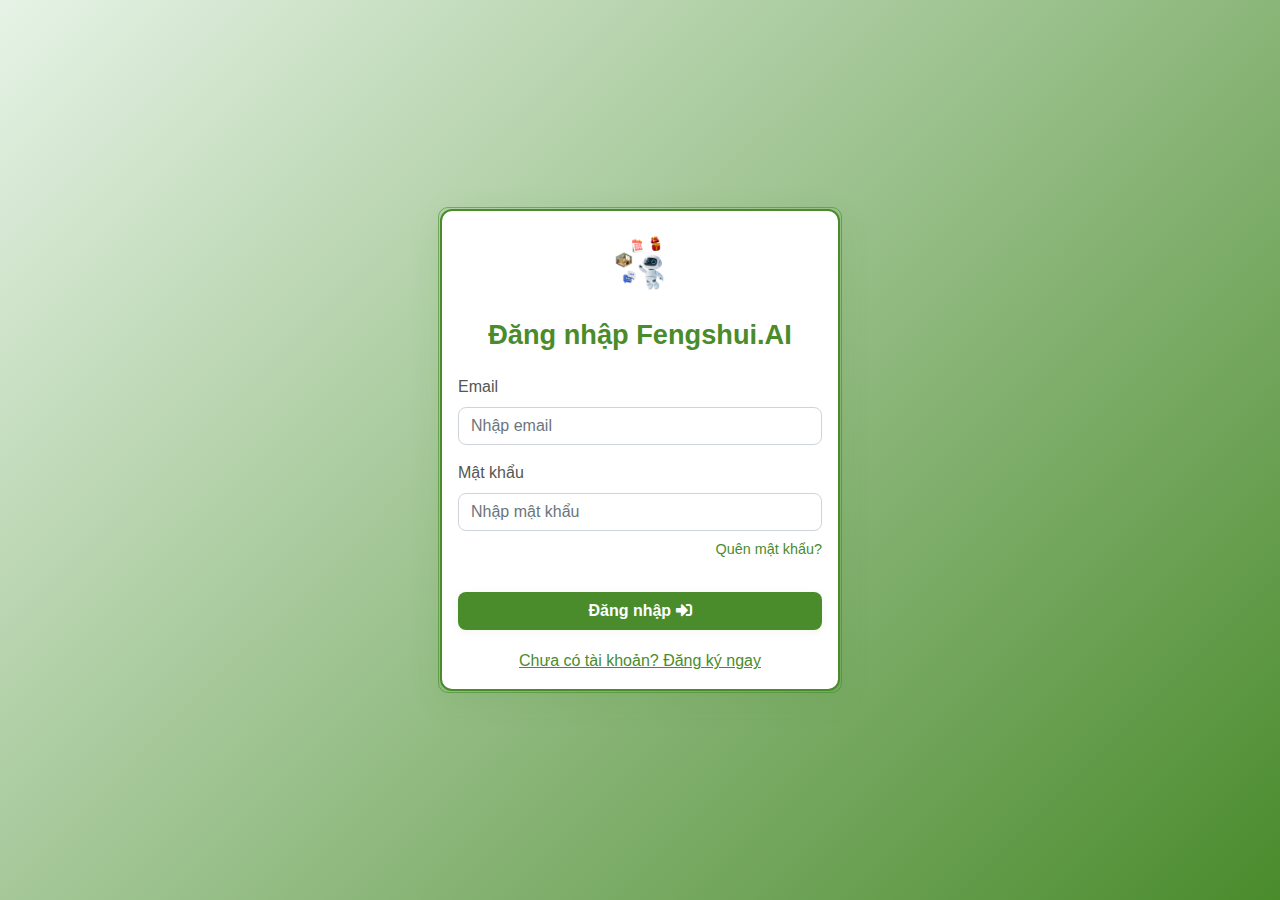
<file: contact.html>
<!DOCTYPE html>
<html lang="en">

<head>
    <meta charset="utf-8">
    <title>Fengshui - Ứng dung AI phong thủy</title>
    <meta content="width=device-width, initial-scale=1.0" name="viewport">
    <meta content="" name="keywords">
    <meta content="" name="description">

    <!-- Favicon -->
    <link href="img/favicon.ico" rel="icon">

    <!-- Google Web Fonts -->
    <link rel="preconnect" href="https://fonts.googleapis.com">
    <link rel="preconnect" href="https://fonts.gstatic.com" crossorigin>
    <link href="https://fonts.googleapis.com/css2?family=Open+Sans:wght@400;600&family=Ubuntu:wght@500;700&display=swap"
        rel="stylesheet">

    <!-- Icon Font Stylesheet -->
    <link href="https://cdnjs.cloudflare.com/ajax/libs/font-awesome/5.10.0/css/all.min.css" rel="stylesheet">
    <link href="https://cdn.jsdelivr.net/npm/bootstrap-icons@1.4.1/font/bootstrap-icons.css" rel="stylesheet">

    <!-- Libraries Stylesheet -->
    <link href="lib/animate/animate.min.css" rel="stylesheet">
    <link href="lib/owlcarousel/assets/owl.carousel.min.css" rel="stylesheet">

    <!-- Customized Bootstrap Stylesheet -->
    <link href="css/bootstrap.min.css" rel="stylesheet">

    <!-- Template Stylesheet -->
    <link href="css/style.css" rel="stylesheet">
</head>

<body onload="getProfile()">
    <!-- Spinner Start -->
    <div id="spinner"
        class="show bg-white position-fixed translate-middle w-100 vh-100 top-50 start-50 d-flex align-items-center justify-content-center">
        <div class="spinner-grow text-primary" style="width: 3rem; height: 3rem;" role="status">
            <span class="sr-only">Loading...</span>
        </div>
    </div>
    <!-- Spinner End -->



    <!-- Navbar Start -->
    <div class="container-fluid sticky-top">
        <div class="container">
            <nav class="navbar navbar-expand-lg navbar-dark p-0">
                <a href="index.html" class="navbar-brand">
                    <h1 class="text-white">Fengshui<span class="text-dark">.</span>AI</h1>
                </a>
                <button type="button" class="navbar-toggler ms-auto me-0" data-bs-toggle="collapse"
                    data-bs-target="#navbarCollapse">
                    <span class="navbar-toggler-icon"></span>
                </button>
                <div class="collapse navbar-collapse" id="navbarCollapse">
                    <div class="navbar-nav ms-auto">
                        <a href="index.html" class="nav-item nav-link ">Trang chủ</a>
                        <a href="about.html" class="nav-item nav-link">Về chúng tôi</a>
                        <a href="service.html" class="nav-item nav-link">Tính năng</a>
                        <a href="project.html" class="nav-item nav-link">Vật phẩm </a>
                        <!-- <a href="price.html" class="nav-item nav-link">Bảng giá</a> -->
                        <a href="contact.html" class="nav-item nav-link active">Tài khoản</a>
                    </div>
                    <butaton type="button" class="btn text-white p-0 d-none d-lg-block" data-bs-toggle="modal"
                        data-bs-target="#searchModal"><i class="fa fa-search"></i></butaton>
                </div>
            </nav>
        </div>
    </div>
    <!-- Navbar End -->


    <!-- Hero Start -->
    <div class="container-fluid pt-5 bg-primary hero-header">
        <div class="container pt-5">
            <div class="row g-5 pt-5">
                <div class="col-lg-6 align-self-center text-center text-lg-start mb-lg-5">
                    <h1 class="display-4 text-white mb-4 animated slideInRight">Tài khoản</h1>
                    <nav aria-label="breadcrumb">
                        <ol class="breadcrumb justify-content-center justify-content-lg-start mb-0">
                            <li class="breadcrumb-item"><a class="text-white" href="#">Trang chủ</a></li>
                            <li class="breadcrumb-item"><a class="text-white" href="#">Tài khoản</a></li>
                        </ol>
                    </nav>
                </div>
                <div class="col-lg-6 align-self-end text-center text-lg-end">
                    <img class="img-fluid" src="img/new/banner.png" alt="" style="max-height: 300px;">
                </div>
            </div>
        </div>
    </div>
    <!-- Hero End -->


    <!-- Full Screen Search Start -->
    <div class="modal fade" id="searchModal" tabindex="-1">
        <div class="modal-dialog modal-fullscreen">
            <div class="modal-content" style="background: rgba(20, 24, 62, 0.7);">
                <div class="modal-header border-0">
                    <button type="button" class="btn btn-square bg-white btn-close" data-bs-dismiss="modal"
                        aria-label="Close"></button>
                </div>
                <div class="modal-body d-flex align-items-center justify-content-center">
                    <div class="input-group" style="max-width: 600px;">
                        <input type="text" class="form-control bg-transparent border-light p-3"
                            placeholder="Type search keyword">
                        <button class="btn btn-light px-4"><i class="bi bi-search"></i></button>
                    </div>
                </div>
            </div>
        </div>
    </div>
    <!-- Full Screen Search End -->


    <!-- Profile Start -->
    <div class="container-fluid py-5">
        <div class="container py-5">
            <div class="mx-auto text-center wow fadeIn" data-wow-delay="0.1s" style="max-width: 600px;">
                <div class="btn btn-sm border rounded-pill text-primary px-3 mb-3">Hồ Sơ Của Tôi</div>
                <h1 class="mb-4">Thông Tin Tài Khoản Fengshui</h1>
            </div>
            <div class="row g-5 justify-content-center">
                <div class="col-lg-10 col-xl-9 wow fadeIn" data-wow-delay="0.3s">
                    <div class="card shadow-sm mb-4" style="border-radius: 15px;">
                        <div class="card-body p-4">
                            <div class="row align-items-center">
                                <div class="col-md-3 text-center text-md-start mb-3 mb-md-0">
                                    <div class="position-relative d-inline-block">
                                        <img src="img/new/avatar-1.png" alt="Ảnh đại diện"
                                            class="img-fluid rounded-circle"
                                            style="width: 120px; height: 120px; object-fit: cover; border: 3px solid #eee;">
                                        <label for="avatarUpload"
                                            class="position-absolute bottom-0 end-0 bg-primary text-white rounded-circle p-2"
                                            style="cursor: pointer;">
                                            <i class="fas fa-camera"></i>
                                        </label>
                                        <input type="file" id="avatarUpload" class="d-none" accept="image/*">
                                    </div>
                                </div>
                                <div class="col-md-5" id="userInfo">
                                    <h4 class="mb-1" id="userName">Mr. Jack Sparrow</h4>
                                    <span class="badge bg-warning text-dark px-3 py-1 mb-2"
                                        style="font-size: 0.9rem; border-radius: 20px;" id="userPlan">Gói Fengshui
                                        thường</span>
                                    <ul class="list-unstyled mb-0" style="font-size: 0.9rem; line-height: 1.6;">
                                        <li><strong>Giới tính:</strong> <span id="userGender">Nam</span></li>
                                        <li><strong>Mệnh:</strong> <span id="userElement">Mộc</span></li>
                                        <li><strong>Ngày tạo tài khoản:</strong> <span
                                                id="userRegisterDate">05/03/2025</span>
                                        <li><strong>Ngày hết hạn gói:</strong> <span
                                                id="userExpireDate">05/03/2099</span>
                                        </li>
                                    </ul>
                                </div>
                                <div class="col-md-4 text-center mt-3 mt-md-0">
                                    <button class="btn btn-danger mb-2" onclick="logout()">
                                        <i class="fas fa-sign-out-alt me-2"></i>Đăng xuất
                                    </button>
                                </div>
                            </div>
                        </div>
                    </div>
                </div>

                <!-- <div class="col-lg-10 col-xl-9 wow fadeIn" data-wow-delay="0.5s">
                    <div class="card shadow-sm" style="border-radius: 15px;">
                        <div class="card-body p-4">
                            <h4 class="mb-3 border-bottom pb-2">Thông tin cơ bản</h4>
                            <ul class="list-unstyled mb-4" style="font-size: 0.95rem; line-height: 1.7;">
                                <li><strong>Ngày sinh (Dương lịch):</strong> 14/08/1989</li>
                                <li><strong>Tuổi âm:</strong> Kỷ Tỵ (rắn đất)</li>
                                <li><strong>Ngũ hành bản mệnh:</strong> Đại Lâm Mộc (gỗ rừng lớn)</li>
                                <li><strong>Quẻ mệnh:</strong> Tốn Mộc – Đông tứ mệnh</li>
                                <li><strong>Hướng tốt:</strong> Đông, Nam, Bắc, Đông Nam</li>
                            </ul>
                        </div>
                    </div>
                </div> -->
            </div>
        </div>
        <!-- Profile End -->

        <!-- Add JavaScript for mệnh calculation and avatar upload -->
        <script>
            var user = {};
            const BASE_URL = 'http://14.225.198.239:3000/api/user';
            // Function to calculate mệnh based on birth year
            const token = localStorage.getItem('token');
            if (!token || token === 'null' || token === 'undefined') {
                window.location.href = 'login.html';
            }
            function getProfile() {
                fetch(`${BASE_URL}/profile`, {
                    method: 'GET',
                    headers: {
                        'Authorization': `Bearer ${token}`
                    }
                }).then(response => response.json())
                    .then(data => {
                        console.log(data);


                        user = data.user;
                        plan = data.plan;
                        let expiredDate = user.plan_detail.expired_date ? new Date(user.plan_detail.expired_date).toLocaleDateString('vi-VN') : 'Không xác định';
                        document.getElementById('userName').textContent = user.name;
                        document.getElementById('userPlan').textContent = "Gói Fengshui " + plan.name;
                        document.getElementById('userRegisterDate').textContent = new Date(user.createdAt).toLocaleDateString('vi-VN');
                        document.getElementById('userGender').textContent = user.gender === "male" ? 'Nam' : 'Nữ';
                        document.getElementById('userElement').textContent = user.element;
                        document.getElementById('userExpireDate').textContent = expiredDate;
                    })
                    .catch(error => {
                        console.error('Error fetching profile:', error);
                    });
            }

            function calculateMenh(birthYear) {
                const can = ['Canh', 'Tân', 'Nhâm', 'Quý', 'Giáp', 'Ất', 'Bính', 'Đinh', 'Mậu', 'Kỷ'];
                const chi = ['Thân', 'Dậu', 'Tuất', 'Hợi', 'Tý', 'Sửu', 'Dần', 'Mão', 'Thìn', 'Tỵ', 'Ngọ', 'Mùi'];
                const nguHanh = ['Kim', 'Kim', 'Thủy', 'Thủy', 'Mộc', 'Mộc', 'Hỏa', 'Hỏa', 'Thổ', 'Thổ'];

                const canIndex = (birthYear - 4) % 10;
                const chiIndex = (birthYear - 4) % 12;

                return nguHanh[canIndex];
            }

            // Function to handle avatar upload
            document.getElementById('avatarUpload').addEventListener('change', function (e) {
                const file = e.target.files[0];
                if (file) {
                    const reader = new FileReader();
                    reader.onload = function (e) {
                        document.querySelector('.rounded-circle').src = e.target.result;
                    }
                    reader.readAsDataURL(file);
                }
            });



            // Function to handle logout
            function logout() {
                if (confirm('Bạn có chắc chắn muốn đăng xuất?')) {
                    // Add your logout logic here
                    localStorage.removeItem('token');
                    window.location.href = 'index.html';
                }
            }

            // Calculate and display mệnh based on birth year (1980-2005)
            const birthYear = 1989; // This should be dynamic based on user input
            if (birthYear >= 1980 && birthYear <= 2005) {
                document.getElementById('userMenh').textContent = calculateMenh(birthYear);
            }
        </script>

        <!-- Footer Start -->
        <div class="container-fluid bg-dark text-white-50 footer pt-5">
            <div class="container py-5">
                <div class="row g-5">
                    <div class="col-md-6 col-lg-3 wow fadeIn" data-wow-delay="0.1s">
                        <a href="index.html" class="d-inline-block mb-3">
                            <h1 class="text-white">Fengshui<span class="text-primary">.</span>AI</h1>
                        </a>
                        <p class="mb-0" style="text-align: justify;">Fengshui.AI mang đến giải pháp tư vấn phong thủy
                            ứng
                            dụng Trí Tuệ Nhân Tạo, giúp bạn hài hòa không gian sống, cải thiện vận mệnh và kiến tạo
                            tương
                            lai thịnh vượng.</p>
                    </div>
                    <div class="col-md-6 col-lg-3 wow fadeIn" data-wow-delay="0.3s">
                        <h5 class="text-white mb-4">Liên Hệ Với Chúng Tôi</h5>
                        <p><i class="fa fa-map-marker-alt me-3"></i>Hà Nội, Việt Nam</p>
                        <p><i class="fa fa-phone-alt me-3"></i>+84 123 456 789</p>
                        <p><i class="fa fa-envelope me-3"></i>hotro@fengshui.vn</p>
                        <div class="d-flex pt-2">
                            <a class="btn btn-outline-light btn-social" href="#" aria-label="Twitter"><i
                                    class="fab fa-twitter"></i></a>
                            <a class="btn btn-outline-light btn-social" href="#" aria-label="Facebook"><i
                                    class="fab fa-facebook-f"></i></a>
                            <a class="btn btn-outline-light btn-social" href="#" aria-label="YouTube"><i
                                    class="fab fa-youtube"></i></a>
                            <a class="btn btn-outline-light btn-social" href="#" aria-label="Instagram"><i
                                    class="fab fa-instagram"></i></a>
                            <a class="btn btn-outline-light btn-social" href="#" aria-label="LinkedIn"><i
                                    class="fab fa-linkedin-in"></i></a>
                        </div>
                    </div>
                    <div class="col-md-6 col-lg-3 wow fadeIn" data-wow-delay="0.5s">
                        <h5 class="text-white mb-4">Liên Kết Hữu Ích</h5>
                        <a class="btn btn-link" href="#">Về Chúng Tôi</a>
                        <a class="btn btn-link" href="#">Liên Hệ</a>
                        <a class="btn btn-link" href="#">Chính Sách Bảo Mật</a>
                        <a class="btn btn-link" href="#">Điều Khoản Dịch Vụ</a>
                        <a class="btn btn-link" href="#">Tuyển Dụng</a>
                    </div>
                    <div class="col-md-6 col-lg-3 wow fadeIn" data-wow-delay="0.7s">
                        <h5 class="text-white mb-4">Dịch Vụ Của Chúng Tôi</h5>
                        <a class="btn btn-link" href="#">Xem Ngày Tốt</a>
                        <a class="btn btn-link" href="#">Vật Phẩm Phong Thủy</a>
                        <a class="btn btn-link" href="#">Sắp Xếp Đồ Đạc</a>
                        <a class="btn btn-link" href="#">Tư Vấn Phong Thủy AI</a>
                        <a class="btn btn-link" href="#">Trải Nghiệm VR/AR</a>
                        <a class="btn btn-link" href="#">Xem Tử Vi</a>
                    </div>
                </div>
            </div>
            <div class="container wow fadeIn" data-wow-delay="0.1s">
                <div class="copyright">
                    <div class="row">
                        <div class="col-md-6 text-center text-md-start mb-3 mb-md-0">
                            &copy; <a class="border-bottom" href="#">Fengshui.AI</a>, Mọi quyền được bảo lưu
                        </div>
                        <div class="col-md-6 text-center text-md-end">
                            <div class="footer-menu">
                                <a href="#">Trang Chủ</a>
                                <a href="#">Cookies</a>
                                <a href="#">Hỗ Trợ</a>
                                <a href="#">FAQs</a>
                            </div>
                        </div>
                    </div>
                </div>
            </div>
        </div>
        <!-- Footer End -->


        <!-- Back to Top -->
        <a href="#" class="btn btn-lg btn-primary btn-lg-square back-to-top pt-2"><i class="bi bi-arrow-up"></i></a>


        <!-- JavaScript Libraries -->
        <script src="https://ajax.googleapis.com/ajax/libs/jquery/3.6.1/jquery.min.js"></script>
        <script src="https://cdn.jsdelivr.net/npm/bootstrap@5.0.0/dist/js/bootstrap.bundle.min.js"></script>
        <script src="lib/wow/wow.min.js"></script>
        <script src="lib/easing/easing.min.js"></script>
        <script src="lib/waypoints/waypoints.min.js"></script>
        <script src="lib/counterup/counterup.min.js"></script>
        <script src="lib/owlcarousel/owl.carousel.min.js"></script>

        <!-- Template Javascript -->
        <script src="js/main.js"></script>
</body>

</html>
</file>
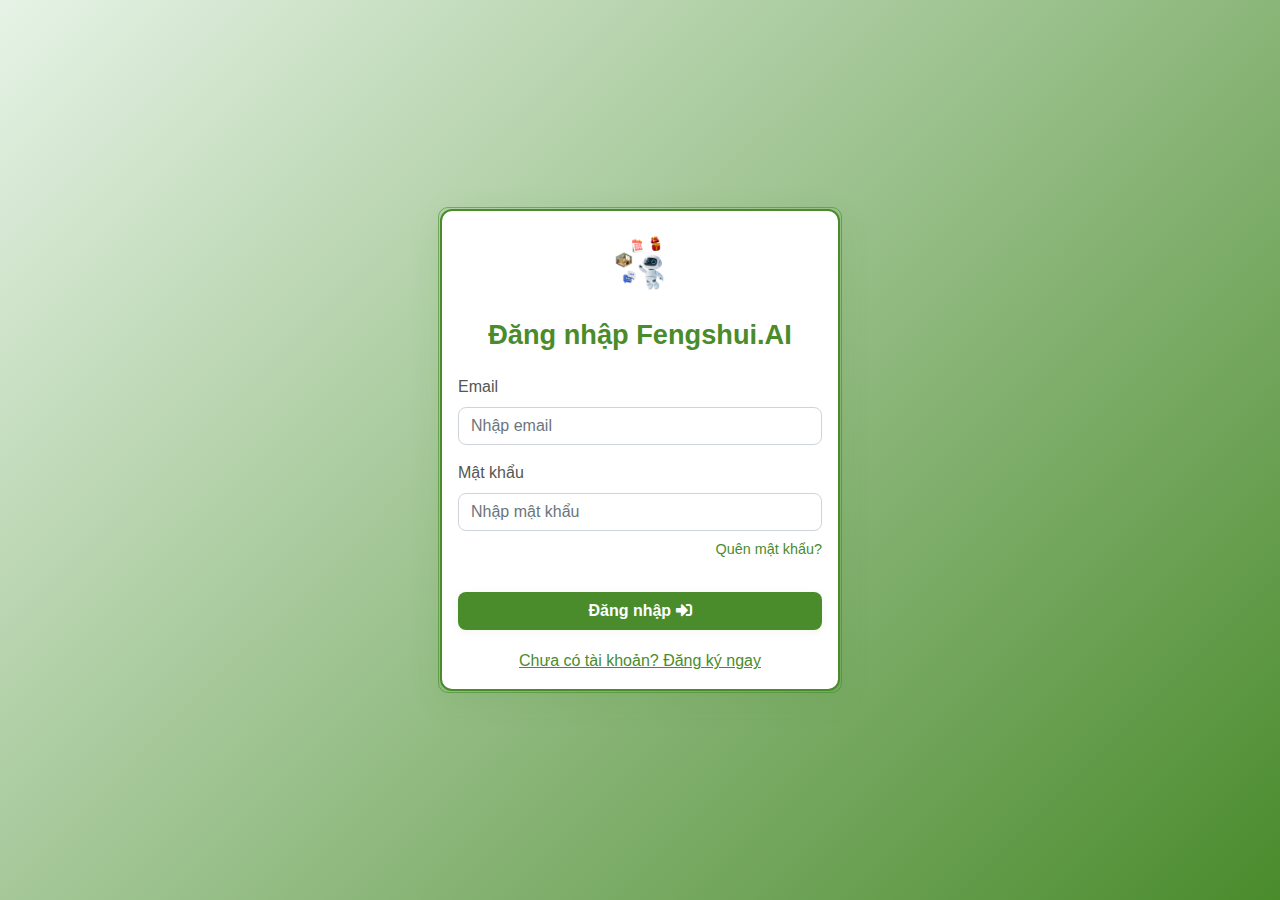
<file: login.html>
<!DOCTYPE html>
<html lang="vi">

<head>
    <meta charset="UTF-8">
    <meta name="viewport" content="width=device-width, initial-scale=1.0">
    <title>Đăng nhập - Fengshui.AI</title>
    <link rel="stylesheet" href="css/bootstrap.min.css">
    <link rel="stylesheet" href="css/style.css">
    <link rel="stylesheet" href="https://cdnjs.cloudflare.com/ajax/libs/font-awesome/5.10.0/css/all.min.css">
    <style>
        body {
            min-height: 100vh;
            background: linear-gradient(135deg, #E6F3E6 0%, #4A8B2C 100%);
            display: flex;
            align-items: center;
            justify-content: center;
        }

        .login-container {
            background: #fff;
            border-radius: 18px;
            box-shadow: 0 8px 32px rgba(74, 139, 44, 0.12);
            padding: 2.5rem 2rem 2rem 2rem;
            max-width: 400px;
            width: 100%;
            position: relative;
            z-index: 1;
        }

        .login-logo {
            display: flex;
            align-items: center;
            justify-content: center;
            margin-bottom: 1.5rem;
        }

        .login-logo img {
            width: 56px;
            height: 56px;
        }

        .login-title {
            text-align: center;
            font-weight: 700;
            color: #4A8B2C;
            margin-bottom: 1.2rem;
            font-size: 1.7rem;
        }

        .form-control {
            border-radius: 8px;
            position: relative;
            z-index: 2;
        }

        .btn-login {
            background: var(--primary);
            color: #fff;
            border-radius: 8px;
            font-weight: 600;
            width: 100%;
            margin-top: 1rem;
            box-shadow: 0 2px 8px rgba(74, 139, 44, 0.08);
            transition: background 0.3s;
            position: relative;
            z-index: 2;
        }

        .btn-login:hover {
            background: #3D7A23;
        }

        .register-link {
            display: block;
            text-align: center;
            margin-top: 1.2rem;
            color: var(--primary);
            text-decoration: underline;
            position: relative;
            z-index: 2;
        }

        .feng-shui-border {
            border: 2px solid var(--primary);
            border-radius: 12px;
            padding: 1.5rem 1rem 1rem 1rem;
        }

        .feng-shui-icon {
            color: var(--primary);
            font-size: 2.2rem;
            margin-bottom: 0.5rem;
        }

        .alert {
            display: none;
            margin-bottom: 1rem;
            padding: 0.5rem 1rem;
            border-radius: 8px;
            position: relative;
            z-index: 2;
        }

        .forgot-password {
            display: block;
            text-align: right;
            margin-top: -0.5rem;
            margin-bottom: 1rem;
            color: var(--primary);
            text-decoration: none;
            font-size: 0.9rem;
            position: relative;
            z-index: 2;
        }

        .forgot-password:hover {
            text-decoration: underline;
        }

        label.form-label {
            position: relative;
            z-index: 2;
            pointer-events: none;
        }

        form {
            position: relative;
            z-index: 1;
        }
    </style>
</head>

<body>
    <div class="login-container feng-shui-border">
        <div class="login-logo">
            <img src="img/new/banner-index.png" alt="Fengshui.AI Logo">
        </div>
        <div class="login-title">Đăng nhập Fengshui.AI</div>
        <div class="alert alert-danger" id="login-error" role="alert"></div>
        <form id="login-form">
            <div class="mb-3">
                <label for="email" class="form-label">Email</label>
                <input type="email" class="form-control" id="email" placeholder="Nhập email" required>
            </div>
            <div class="mb-3">
                <label for="password" class="form-label">Mật khẩu</label>
                <input type="password" class="form-control" id="password" placeholder="Nhập mật khẩu" required>
            </div>
            <a href="#" class="forgot-password">Quên mật khẩu?</a>
            <button type="submit" class="btn btn-login">Đăng nhập <i class="fas fa-sign-in-alt"></i></button>
        </form>
        <a href="register.html" class="register-link">Chưa có tài khoản? Đăng ký ngay</a>
    </div>

    <script>
        const BASE_URL = 'http://14.225.198.239:3000/api/auth';
        document.addEventListener("DOMContentLoaded", function () {
            // Đảm bảo rằng các trường input có thể nhận sự kiện click
            const inputs = document.querySelectorAll('.form-control');
            inputs.forEach(input => {
                input.style.pointerEvents = 'auto';
            });
        });

        document.getElementById('login-form').addEventListener('submit', function (event) {
            event.preventDefault();

            // Lấy giá trị từ form
            const email = document.getElementById('email').value;
            const password = document.getElementById('password').value;

            // Kiểm tra đơn giản
            if (!email || !password) {
                showError('Vui lòng nhập đầy đủ thông tin');
                return;
            }

            // Mô phỏng gửi dữ liệu đến server
            // console.log('Đăng nhập với:', {
            //     email: email,
            //     password: password
            // });

            // Thông thường bạn sẽ gửi request tới server ở đây
            fetch(`${BASE_URL}/login`, {
                method: 'POST',
                headers: {
                    'Content-Type': 'application/json'
                },
                body: JSON.stringify({
                    email: email,
                    password: password
                })
            }).then(response => response.json())
                .then(data => {
                    if (data.success) {
                        localStorage.setItem('token', data.data);
                        window.location.href = 'index.html';
                    } else {
                        showError(data.message);
                    }
                }).catch(error => {
                    showError('Đã xảy ra lỗi khi đăng nhập');
                });

            // Mô phỏng chuyển hướng sau khi đăng nhập thành công
            // alert('Đăng nhập thành công!');
            // window.location.href = 'index.html';
        });

        function showError(message) {
            const errorElement = document.getElementById('login-error');
            errorElement.textContent = message;
            errorElement.style.display = 'block';

            // Ẩn thông báo lỗi sau 3 giây
            setTimeout(() => {
                errorElement.style.display = 'none';
            }, 3000);
        }
    </script>
</body>

</html>
</file>
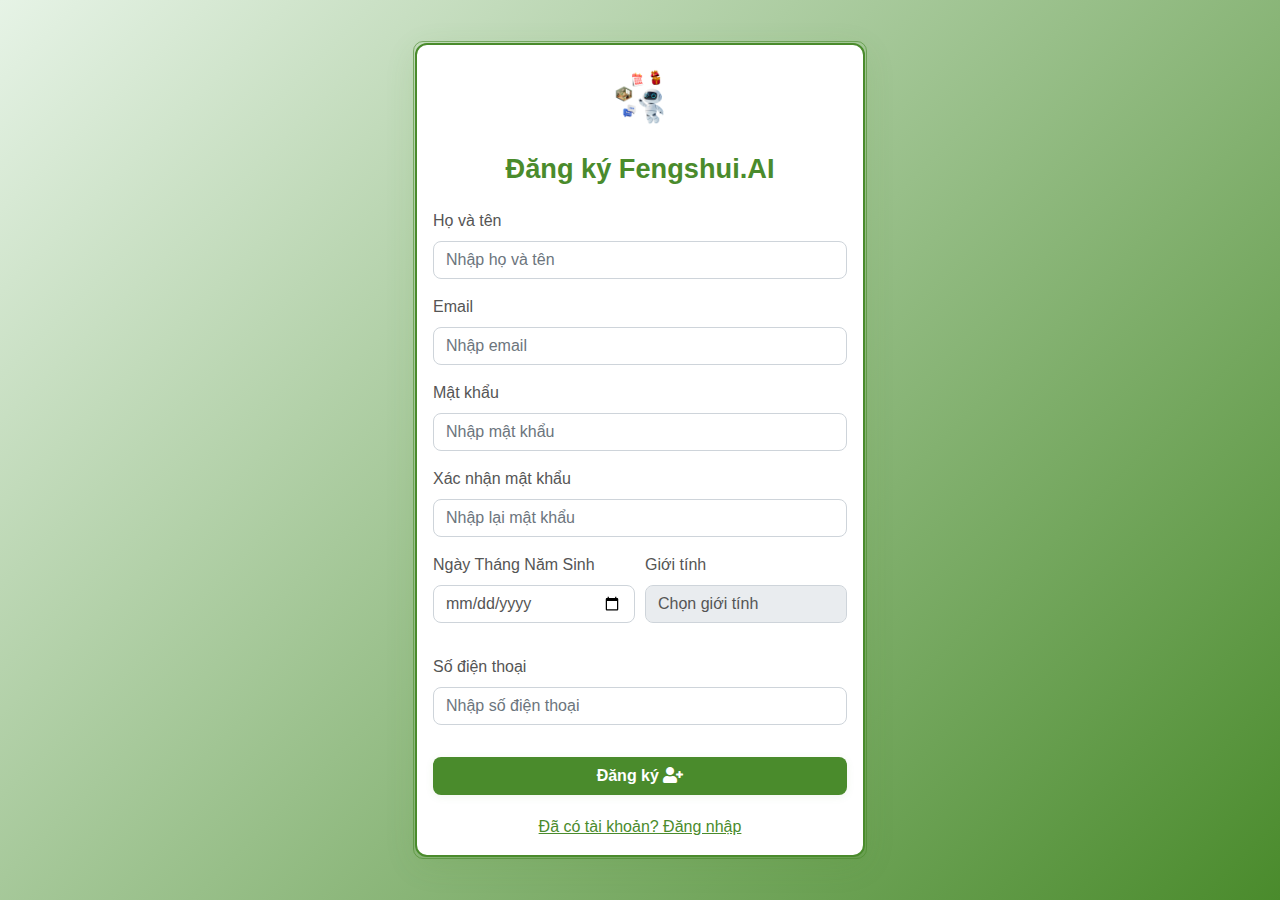
<file: register.html>
<!DOCTYPE html>
<html lang="vi">

<head>
    <meta charset="UTF-8">
    <meta name="viewport" content="width=device-width, initial-scale=1.0">
    <title>Đăng ký - Fengshui.AI</title>
    <link rel="stylesheet" href="css/bootstrap.min.css">
    <link rel="stylesheet" href="css/style.css">
    <link rel="stylesheet" href="https://cdnjs.cloudflare.com/ajax/libs/font-awesome/5.10.0/css/all.min.css">
    <style>
        body {
            min-height: 100vh;
            background: linear-gradient(135deg, #E6F3E6 0%, #4A8B2C 100%);
            display: flex;
            align-items: center;
            justify-content: center;
        }

        .register-container {
            background: #fff;
            border-radius: 18px;
            box-shadow: 0 8px 32px rgba(74, 139, 44, 0.12);
            padding: 2.5rem 2rem 2rem 2rem;
            max-width: 450px;
            width: 100%;
            position: relative;
            z-index: 1;
        }

        .register-logo {
            display: flex;
            align-items: center;
            justify-content: center;
            margin-bottom: 1.5rem;
        }

        .register-logo img {
            width: 56px;
            height: 56px;
        }

        .register-title {
            text-align: center;
            font-weight: 700;
            color: #4A8B2C;
            margin-bottom: 1.2rem;
            font-size: 1.7rem;
        }

        .form-control {
            border-radius: 8px;
            position: relative;
            z-index: 2;
        }

        .btn-register {
            background: var(--primary);
            color: #fff;
            border-radius: 8px;
            font-weight: 600;
            width: 100%;
            margin-top: 1rem;
            box-shadow: 0 2px 8px rgba(74, 139, 44, 0.08);
            transition: background 0.3s;
            position: relative;
            z-index: 2;
        }

        .btn-register:hover {
            background: #3D7A23;
        }

        .login-link {
            display: block;
            text-align: center;
            margin-top: 1.2rem;
            color: var(--primary);
            text-decoration: underline;
            position: relative;
            z-index: 2;
        }

        .feng-shui-border {
            border: 2px solid var(--primary);
            border-radius: 12px;
            padding: 1.5rem 1rem 1rem 1rem;
        }

        .feng-shui-icon {
            color: var(--primary);
            font-size: 2.2rem;
            margin-bottom: 0.5rem;
        }

        .form-row {
            display: flex;
            flex-wrap: wrap;
            margin-right: -5px;
            margin-left: -5px;
        }

        .form-row>div {
            padding-right: 5px;
            padding-left: 5px;
        }

        .alert {
            display: none;
            margin-bottom: 1rem;
            padding: 0.5rem 1rem;
            border-radius: 8px;
            position: relative;
            z-index: 2;
        }

        .is-invalid {
            border-color: #dc3545;
        }

        .invalid-feedback {
            display: none;
            width: 100%;
            margin-top: .25rem;
            font-size: 80%;
            color: #dc3545;
            position: relative;
            z-index: 2;
        }

        label.form-label {
            position: relative;
            z-index: 2;
            pointer-events: none;
        }

        form {
            position: relative;
            z-index: 1;
        }

        select.form-control {
            position: relative;
            z-index: 2;
            background-color: white;
        }
    </style>
</head>

<body>
    <div class="register-container feng-shui-border">
        <div class="register-logo">
            <img src="img/new/banner-index.png" alt="Fengshui.AI Logo">
        </div>
        <div class="register-title">Đăng ký Fengshui.AI</div>
        <div class="alert alert-danger" id="register-error" role="alert"></div>
        <div class="alert alert-success" id="register-success" role="alert">Đăng ký thành công! Đang chuyển hướng đến
            trang đăng nhập...</div>
        <form id="register-form">
            <div class="mb-3">
                <label for="name" class="form-label">Họ và tên</label>
                <input type="text" class="form-control" id="name" placeholder="Nhập họ và tên" required>
                <div class="invalid-feedback">Vui lòng nhập họ và tên</div>
            </div>
            <div class="mb-3">
                <label for="email" class="form-label">Email</label>
                <input type="email" class="form-control" id="email" placeholder="Nhập email" required>
                <div class="invalid-feedback">Vui lòng nhập email hợp lệ</div>
            </div>
            <div class="mb-3">
                <label for="password" class="form-label">Mật khẩu</label>
                <input type="password" class="form-control" id="password" placeholder="Nhập mật khẩu" required>
                <div class="invalid-feedback">Mật khẩu phải có ít nhất 6 ký tự</div>
            </div>
            <div class="mb-3">
                <label for="confirm-password" class="form-label">Xác nhận mật khẩu</label>
                <input type="password" class="form-control" id="confirm-password" placeholder="Nhập lại mật khẩu"
                    required>
                <div class="invalid-feedback">Mật khẩu xác nhận không khớp</div>
            </div>
            <div class="form-row mb-3">
                <div class="col-md-6 mb-3">
                    <label for="age" class="form-label">Ngày Tháng Năm Sinh</label>
                    <input type="date" class="form-control" id="dayOfBirth" min="1980-01-01" max="2005-12-31"
                        placeholder="Nhập ngày sinh" required>
                    <div class="invalid-feedback">Ngày sinh phải từ 1980-01-01 đến 2005-12-31</div>
                </div>
                <div class="col-md-6 mb-3">
                    <label for="gender" class="form-label">Giới tính</label>
                    <select class="form-control" id="gender" required>
                        <option value="" disabled selected>Chọn giới tính</option>
                        <option value="male">Nam</option>
                        <option value="female">Nữ</option>
                        <option value="other">Khác</option>
                    </select>
                    <div class="invalid-feedback">Vui lòng chọn giới tính</div>
                </div>
            </div>
            <div class="mb-3">
                <label for="phone" class="form-label">Số điện thoại</label>
                <input type="tel" class="form-control" id="phone" placeholder="Nhập số điện thoại" required>
                <div class="invalid-feedback">Vui lòng nhập số điện thoại hợp lệ</div>
            </div>
            <button type="submit" class="btn btn-register">Đăng ký <i class="fas fa-user-plus"></i></button>
        </form>
        <a href="login.html" class="login-link">Đã có tài khoản? Đăng nhập</a>
    </div>

    <script>
        const BASE_URL = 'http://14.225.198.239:3000/api/auth';
        document.addEventListener("DOMContentLoaded", function () {
            // Đảm bảo rằng các trường input có thể nhận sự kiện click
            const inputs = document.querySelectorAll('.form-control');
            inputs.forEach(input => {
                input.style.pointerEvents = 'auto';
            });
        });

        document.getElementById('register-form').addEventListener('submit', async function (event) {
            event.preventDefault();

            // Reset form validation
            resetValidation();

            // Lấy giá trị từ form
            const name = document.getElementById('name').value;
            const email = document.getElementById('email').value;
            const password = document.getElementById('password').value;
            const confirmPassword = document.getElementById('confirm-password').value;
            const dayOfBirth = document.getElementById('dayOfBirth').value;
            const gender = document.getElementById('gender').value;
            const phone = document.getElementById('phone').value;

            // Kiểm tra các trường dữ liệu
            let isValid = true;

            if (!name || name.trim().length < 2) {
                showInputError('name', 'Họ tên phải có ít nhất 2 ký tự');
                isValid = false;
            }

            if (!email || !isValidEmail(email)) {
                showInputError('email', 'Email không hợp lệ');
                isValid = false;
            }

            if (!password || password.length < 6) {
                showInputError('password', 'Mật khẩu phải có ít nhất 6 ký tự');
                isValid = false;
            }

            if (password !== confirmPassword) {
                showInputError('confirm-password', 'Mật khẩu xác nhận không khớp');
                isValid = false;
            }

            if (!dayOfBirth || dayOfBirth < '1980-01-01' || dayOfBirth > '2005-12-31') {
                showInputError('dayOfBirth', 'Ngày sinh phải từ 1980-01-01 đến 2005-12-31');
                isValid = false;
            }

            if (!gender) {
                showInputError('gender', 'Vui lòng chọn giới tính');
                isValid = false;
            }

            if (!phone || !isValidPhone(phone)) {
                showInputError('phone', 'Số điện thoại không hợp lệ');
                isValid = false;
            }

            if (!isValid) {
                return;
            }

            const apiData = {
                name: name,
                email: email,
                password: password,
                dayOfBirth: dayOfBirth,
                gender: gender,
                phone: phone
            }

            // Thông thường bạn sẽ gửi request tới server ở đây
            const response = await fetch(`${BASE_URL}/register`, {
                method: 'POST',
                headers: {
                    'Content-Type': 'application/json'
                },
                body: JSON.stringify(apiData)
            });
            result = await response.json();
            globalRenderChat(result);
        });

        function globalRenderChat(result) {
            if (result.success) {
                showSuccessMessage();
            } else {
                showError(result.message);
            }
        }


        function isValidEmail(email) {
            const regex = /^[^\s@]+@[^\s@]+\.[^\s@]+$/;
            return regex.test(email);
        }

        function isValidPhone(phone) {
            const regex = /^(0|\+84)(\d{9,10})$/;
            return regex.test(phone);
        }

        function showInputError(inputId, message) {
            const input = document.getElementById(inputId);
            input.classList.add('is-invalid');

            const feedback = input.nextElementSibling;
            if (feedback && feedback.classList.contains('invalid-feedback')) {
                feedback.textContent = message;
                feedback.style.display = 'block';
            }
        }

        function resetValidation() {
            // Ẩn tất cả các thông báo lỗi
            document.getElementById('register-error').style.display = 'none';

            // Xóa trạng thái lỗi của tất cả các trường input
            const inputs = document.querySelectorAll('.form-control');
            inputs.forEach(input => {
                input.classList.remove('is-invalid');
            });

            const feedbacks = document.querySelectorAll('.invalid-feedback');
            feedbacks.forEach(feedback => {
                feedback.style.display = 'none';
            });
        }

        function showError(message) {
            const errorElement = document.getElementById('register-error');
            errorElement.textContent = message;
            errorElement.style.display = 'block';
        }

        function showSuccessMessage() {
            document.getElementById('register-form').style.display = 'none';
            document.getElementById('register-success').style.display = 'block';

            // Chuyển hướng đến trang đăng nhập sau 2 giây
            setTimeout(() => {
                window.location.href = 'login.html';
            }, 2000);
        }
    </script>
</body>

</html>
</file>
<file: css/style.css>
/********** Template CSS **********/
:root {
    --primary: #4A8B2C;
    --secondary: #E6F3E6;
    --light: #F8F9FA;
    --dark: #2C3E50;
}


/*** Spinner ***/
#spinner {
    opacity: 0;
    visibility: hidden;
    transition: opacity .5s ease-out, visibility 0s linear .5s;
    z-index: 99999;
}

#spinner.show {
    transition: opacity .5s ease-out, visibility 0s linear 0s;
    visibility: visible;
    opacity: 1;
}

.back-to-top {
    position: fixed;
    display: none;
    right: 45px;
    bottom: 45px;
    z-index: 99;
}


/*** Heading ***/
h1,
h2,
h3,
.fw-bold {
    font-weight: 700 !important;
}

h4,
h5,
h6,
.fw-medium {
    font-weight: 500 !important;
}


/*** Button ***/
.btn {
    font-weight: 500;
    transition: .5s;
}

.btn-square {
    width: 38px;
    height: 38px;
}

.btn-sm-square {
    width: 32px;
    height: 32px;
}

.btn-lg-square {
    width: 48px;
    height: 48px;
}

.btn-square,
.btn-sm-square,
.btn-lg-square {
    padding: 0;
    display: flex;
    align-items: center;
    justify-content: center;
    font-weight: normal;
    border-radius: 50px;
}

.bg-primary {
    background-color: var(--primary) !important;
}

.text-primary {
    color: var(--primary) !important;
}

.btn-primary {
    background-color: var(--primary);
    border-color: var(--primary);
}

.btn-primary:hover {
    background-color: #3D7A23;
    border-color: #3D7A23;
}


/*** Navbar ***/
.sticky-top {
    top: -150px;
    transition: .5s;
}

.navbar {
    padding: 11px 0 !important;
    height: 75px;
}

.navbar .navbar-nav .nav-link {
    margin-right: 35px;
    padding: 0;
    color: rgba(255, 255, 255, .7);
    outline: none;
}

.navbar .navbar-nav .nav-link:hover,
.navbar .navbar-nav .nav-link.active {
    color: rgba(255, 255, 255, 1);
}

.navbar .dropdown-toggle::after {
    border: none;
    content: "\f107";
    font-family: "Font Awesome 5 Free";
    font-weight: 900;
    vertical-align: middle;
    margin-left: 8px;
}

@media (max-width: 991.98px) {
    .navbar .navbar-nav {
        padding: 0 15px;
        background: var(--primary);
    }

    .navbar .navbar-nav .nav-link {
        margin-right: 0;
        padding: 10px 0;
    }
}

@media (min-width: 992px) {
    .navbar .nav-item .dropdown-menu {
        display: block;
        border: none;
        margin-top: 0;
        top: 150%;
        opacity: 0;
        visibility: hidden;
        transition: .5s;
    }

    .navbar .nav-item:hover .dropdown-menu {
        top: 100%;
        visibility: visible;
        transition: .5s;
        opacity: 1;
    }
}


/*** Hero Header ***/
.hero-header {
    margin-top: -75px;
    background: url(../img/bg-hero.png) center center no-repeat;
    background-size: cover;
}

.hero-header .breadcrumb-item+.breadcrumb-item::before {
    color: var(--light);
}


/*** Section Title ***/
.section-title::before {
    position: absolute;
    content: "";
    width: 45px;
    height: 4px;
    bottom: 0;
    left: 0;
    background: var(--dark);
}

.section-title::after {
    position: absolute;
    content: "";
    width: 4px;
    height: 4px;
    bottom: 0;
    left: 50px;
    background: var(--dark);
}

.section-title.text-center::before {
    left: 50%;
    margin-left: -25px;
}

.section-title.text-center::after {
    left: 50%;
    margin-left: 25px;
}

.section-title h6::before,
.section-title h6::after {
    position: absolute;
    content: "";
    width: 10px;
    height: 10px;
    top: 2px;
    left: 0;
    background: rgba(33, 66, 177, .5);
}

.section-title h6::after {
    top: 5px;
    left: 3px;
}


/*** About ***/
.about-img {
    position: relative;
    overflow: hidden;
}

.about-img::after {
    position: absolute;
    content: "";
    width: 100%;
    height: 100%;
    top: 0;
    left: 0;
    background: url(../img/bg-about-img.png) top left no-repeat;
    background-size: contain;
}


/*** Service ***/
.service-item {
    position: relative;
    padding: 45px 30px;
    background: #FFFFFF;
    transition: .5s;
}

.service-item:hover {
    background: var(--primary);
}

.service-item .service-icon {
    margin: 0 auto 20px auto;
    width: 90px;
    height: 90px;
    color: var(--primary);
    background: var(--light);
    transition: .5s;
}

.service-item:hover .service-icon {
    background: #FFFFFF;
}

.service-item h5,
.service-item p {
    transition: .5s;
}

.service-item:hover h5,
.service-item:hover p {
    color: #FFFFFF;
}

.service-item a.btn {
    position: relative;
    display: flex;
    color: var(--primary);
    transition: .5s;
    z-index: 1;
}

.service-item:hover a.btn {
    color: var(--primary);
}

.service-item a.btn::before {
    position: absolute;
    content: "";
    width: 35px;
    height: 35px;
    top: 0;
    left: 0;
    border-radius: 35px;
    background: var(--light);
    transition: .5s;
    z-index: -1;
}

.service-item:hover a.btn::before {
    width: 100%;
    background: var(--light);
}


/*** Feature ***/
.feature {
    background: url(../img/bg-hero.png) center center no-repeat;
    background-size: cover;
}


/*** Newsletter ***/
.newsletter {
    background: url(../img/bg-hero.png) center center no-repeat;
    background-size: cover;
}

@media (min-width: 992px) {
    .newsletter .container {
        max-width: 100% !important;
    }

    .newsletter .newsletter-text {
        padding-right: calc(((100% - 960px) / 2) + .75rem);
    }
}

@media (min-width: 1200px) {
    .newsletter .newsletter-text {
        padding-right: calc(((100% - 1140px) / 2) + .75rem);
    }
}

@media (min-width: 1400px) {
    .newsletter .newsletter-text {
        padding-right: calc(((100% - 1320px) / 2) + .75rem);
    }
}


/*** Case Study ***/
.case-item img {
    transition: .5s;
}

.case-item:hover img {
    transform: scale(1.2);
}

.case-overlay {
    position: absolute;
    padding: 30px;
    width: 100%;
    height: 100%;
    top: 0;
    left: 0;
    display: flex;
    flex-direction: column;
    align-items: flex-start;
    justify-content: flex-end;
    background: linear-gradient(rgba(20, 24, 62, 0), var(--dark));
    z-index: 1;
}

.case-overlay small {
    display: inline-block;
    padding: 3px 15px;
    color: #FFFFFF;
    background: rgba(20, 24, 62, .7);
    border-radius: 25px;
    margin-bottom: 15px;
}

.case-overlay span.btn:hover {
    color: var(--primary);
    background: #FFFFFF;
    border-color: #FFFFFF;
}


/*** FAQs ***/
.accordion .accordion-item {
    border: none;
    margin-bottom: 15px;
}

.accordion .accordion-button {
    background: var(--light);
    border-radius: 2px;
}

.accordion .accordion-button:not(.collapsed) {
    color: #FFFFFF;
    background: var(--primary);
    box-shadow: none;
}

.accordion .accordion-button:not(.collapsed)::after {
    background-image: url("data:image/svg+xml,%3csvg xmlns='http://www.w3.org/2000/svg' viewBox='0 0 16 16' fill='%23fff'%3e%3cpath fill-rule='evenodd' d='M1.646 4.646a.5.5 0 0 1 .708 0L8 10.293l5.646-5.647a.5.5 0 0 1 .708.708l-6 6a.5.5 0 0 1-.708 0l-6-6a.5.5 0 0 1 0-.708z'/%3e%3c/svg%3e");
}

.accordion .accordion-body {
    padding: 15px 0 0 0;
}


/*** Testimonial ***/
.testimonial-carousel {
    position: relative;
}

.testimonial-carousel .owl-nav {
    position: absolute;
    width: 40px;
    height: 100%;
    top: calc(50% - 50px);
    left: -21px;
    display: flex;
    flex-direction: column;
    align-items: center;
}

.testimonial-carousel .owl-nav .owl-prev,
.testimonial-carousel .owl-nav .owl-next {
    margin: 5px 0;
    width: 40px;
    height: 40px;
    display: flex;
    align-items: center;
    justify-content: center;
    color: var(--primary);
    background: #FFFFFF;
    border: 1px solid var(--primary);
    border-radius: 40px;
    font-size: 18px;
    transition: .5s;
}

.testimonial-carousel .owl-nav .owl-prev:hover,
.testimonial-carousel .owl-nav .owl-next:hover {
    background: var(--primary);
    color: #FFFFFF;
}

.testimonial-carousel .owl-dots {
    margin-top: 35px;
    margin-left: 3rem;
}

.testimonial-carousel .owl-dot {
    position: relative;
    display: inline-block;
    margin-right: 10px;
    width: 15px;
    height: 15px;
    background: #FFFFFF;
    border: 1px solid var(--primary);
    border-radius: 15px;
    transition: .5s;
}

.testimonial-carousel .owl-dot.active {
    width: 30px;
    background: var(--primary);
}


/*** Team ***/
.team-item {
    transition: .5s;
    border: 1px solid transparent;
    transition: .5s;
}

.team-item:hover {

    border-color: var(--primary);
}


/*** Footer ***/
.footer {
    background: var(--primary) !important;
    color: #fff;
}

.footer .btn.btn-social {
    margin-right: 5px;
    width: 40px;
    height: 40px;
    display: flex;
    align-items: center;
    justify-content: center;
    color: rgba(255, 255, 255, .5);
    border: 1px solid rgba(256, 256, 256, .1);
    border-radius: 40px;
    transition: .3s;
}

.footer .btn.btn-social:hover {
    color: var(--primary);
}

.footer .btn.btn-link {
    display: block;
    margin-bottom: 10px;
    padding: 0;
    text-align: left;
    color: rgba(255, 255, 255, .5);
    font-weight: normal;
    transition: .3s;
}

.footer .btn.btn-link:hover {
    color: #FFFFFF;
}

.footer .btn.btn-link::before {
    position: relative;
    content: "\f105";
    font-family: "Font Awesome 5 Free";
    font-weight: 900;
    margin-right: 10px;
}

.footer .btn.btn-link:hover {
    letter-spacing: 1px;
    box-shadow: none;
}

.footer .copyright {
    padding: 25px 0;
    font-size: 14px;
    border-top: 1px solid rgba(256, 256, 256, .1);
}

.footer .copyright a {
    color: rgba(255, 255, 255, .5);
}

.footer .copyright a:hover {
    color: #FFFFFF;
}

.footer .footer-menu a {
    margin-right: 15px;
    padding-right: 15px;
    border-right: 1px solid rgba(255, 255, 255, .1);
}

.footer .footer-menu a:last-child {
    margin-right: 0;
    padding-right: 0;
    border-right: none;
}

/* Feng Shui Elements */
.feng-shui-pattern {
    background-image: url('../img/patterns/lotus-pattern.png');
    background-repeat: repeat;
    background-color: rgba(74, 139, 44, 0.08);
    /* semi-transparent green */
    background-blend-mode: lighten;
}

.feng-shui-border {
    border: 2px solid var(--primary);
    border-radius: 8px;
    position: relative;
}

.feng-shui-border::before {
    content: '';
    position: absolute;
    top: -4px;
    left: -4px;
    right: -4px;
    bottom: -4px;
    border: 1px solid var(--primary);
    border-radius: 10px;
    opacity: 0.6;
}

.feng-shui-icon {
    color: var(--primary);
    font-size: 2rem;
    margin-bottom: 1rem;
}

/* Add subtle animations for feng shui elements */
@keyframes gentleFloat {
    0% {
        transform: translateY(0);
    }

    50% {
        transform: translateY(-5px);
    }

    100% {
        transform: translateY(0);
    }
}

.feng-shui-float {
    animation: gentleFloat 3s ease-in-out infinite;
}

/* Add yin-yang inspired gradients */
.yin-yang-gradient {
    background: linear-gradient(135deg, var(--primary) 0%, #E6F3E6 100%);
}

/* Add lucky number styling */
.lucky-number {
    color: var(--primary);
    font-weight: bold;
    font-size: 1.2em;
}
</file>
